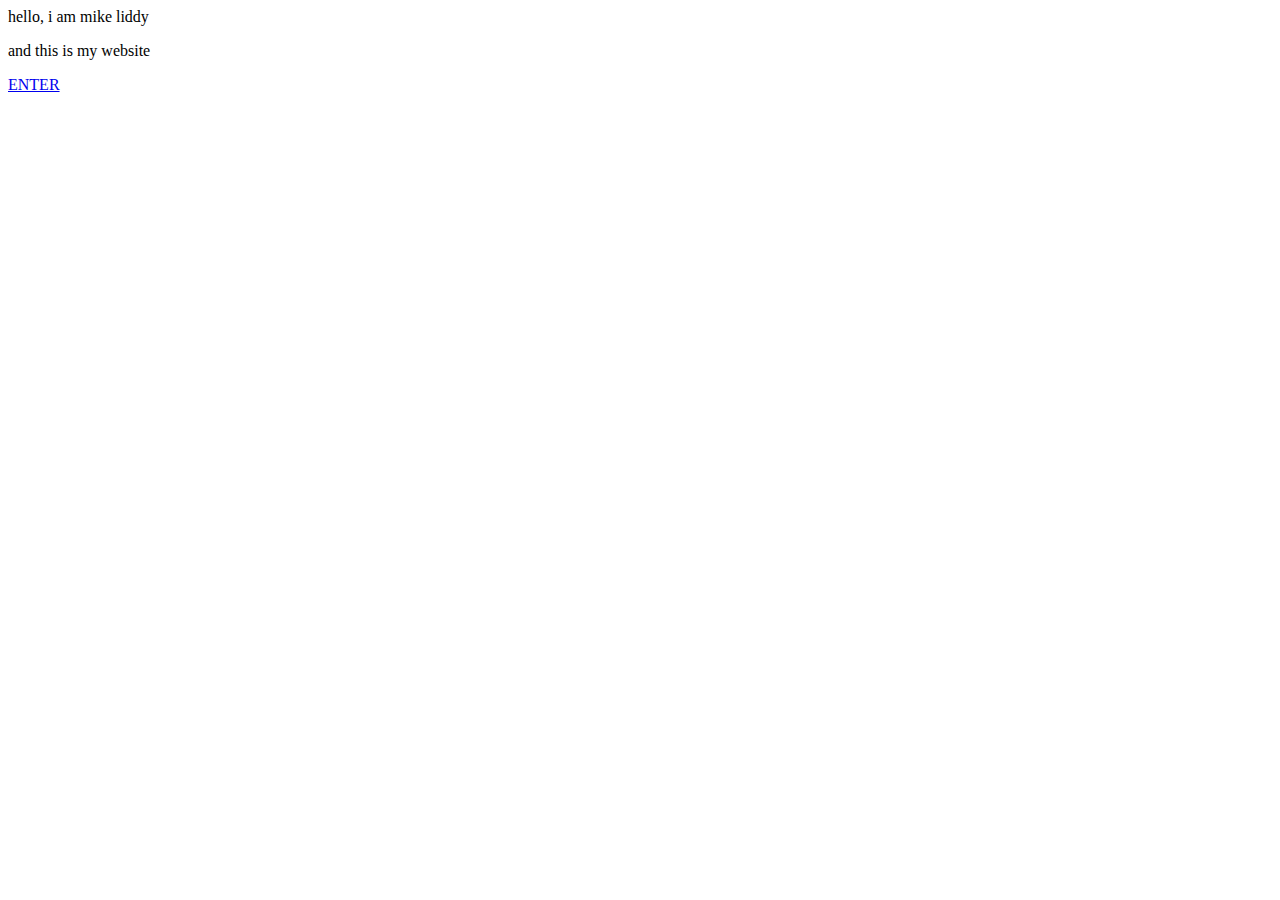
<file: index.html>
<!DOCTYPE html>
<html lang="en">
<head>
    <meta charset="UTF-8">
    <meta name="viewport" content="width=device-width, initial-scale=1.0">
    <title>Document</title>
</head>
<body>
    hello, i am mike liddy <p>and this is my website</p>
    <p><a href="frontpage.html">ENTER</a></p>
</body>

</html>
</file>
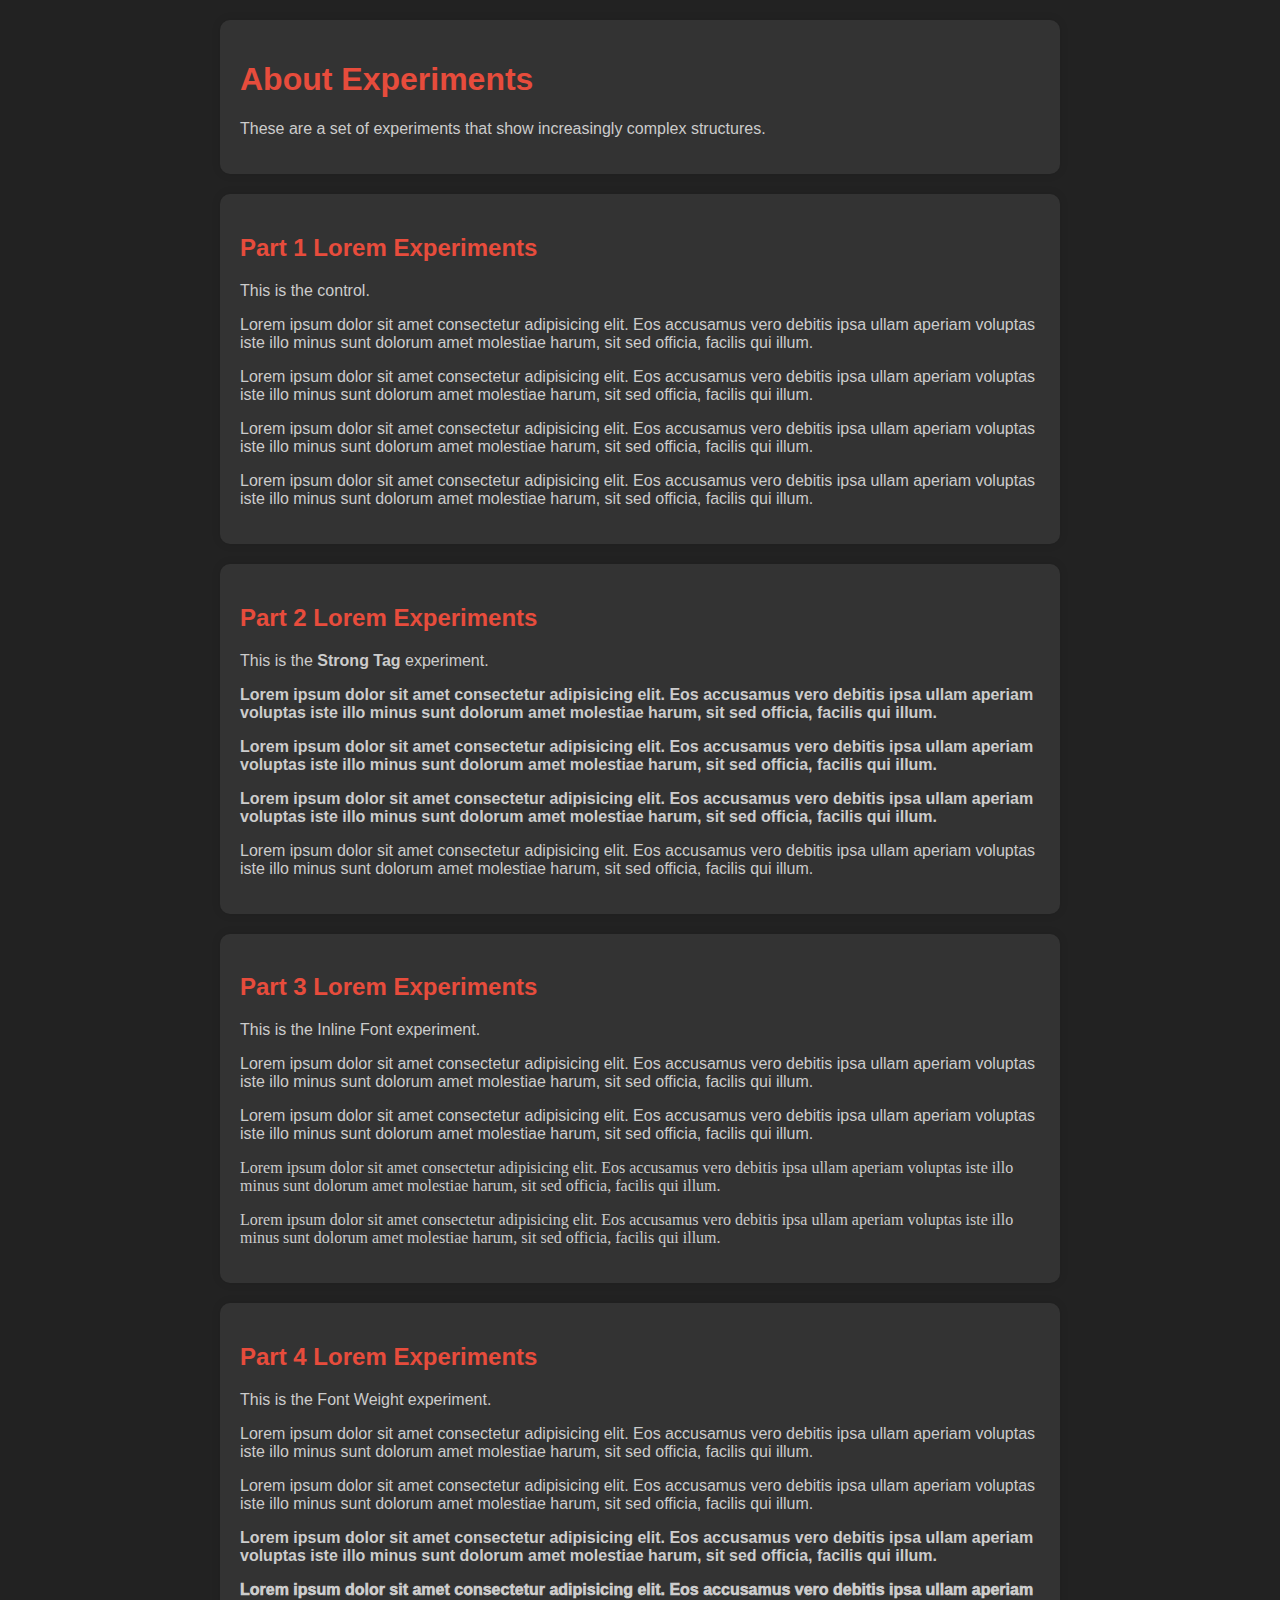
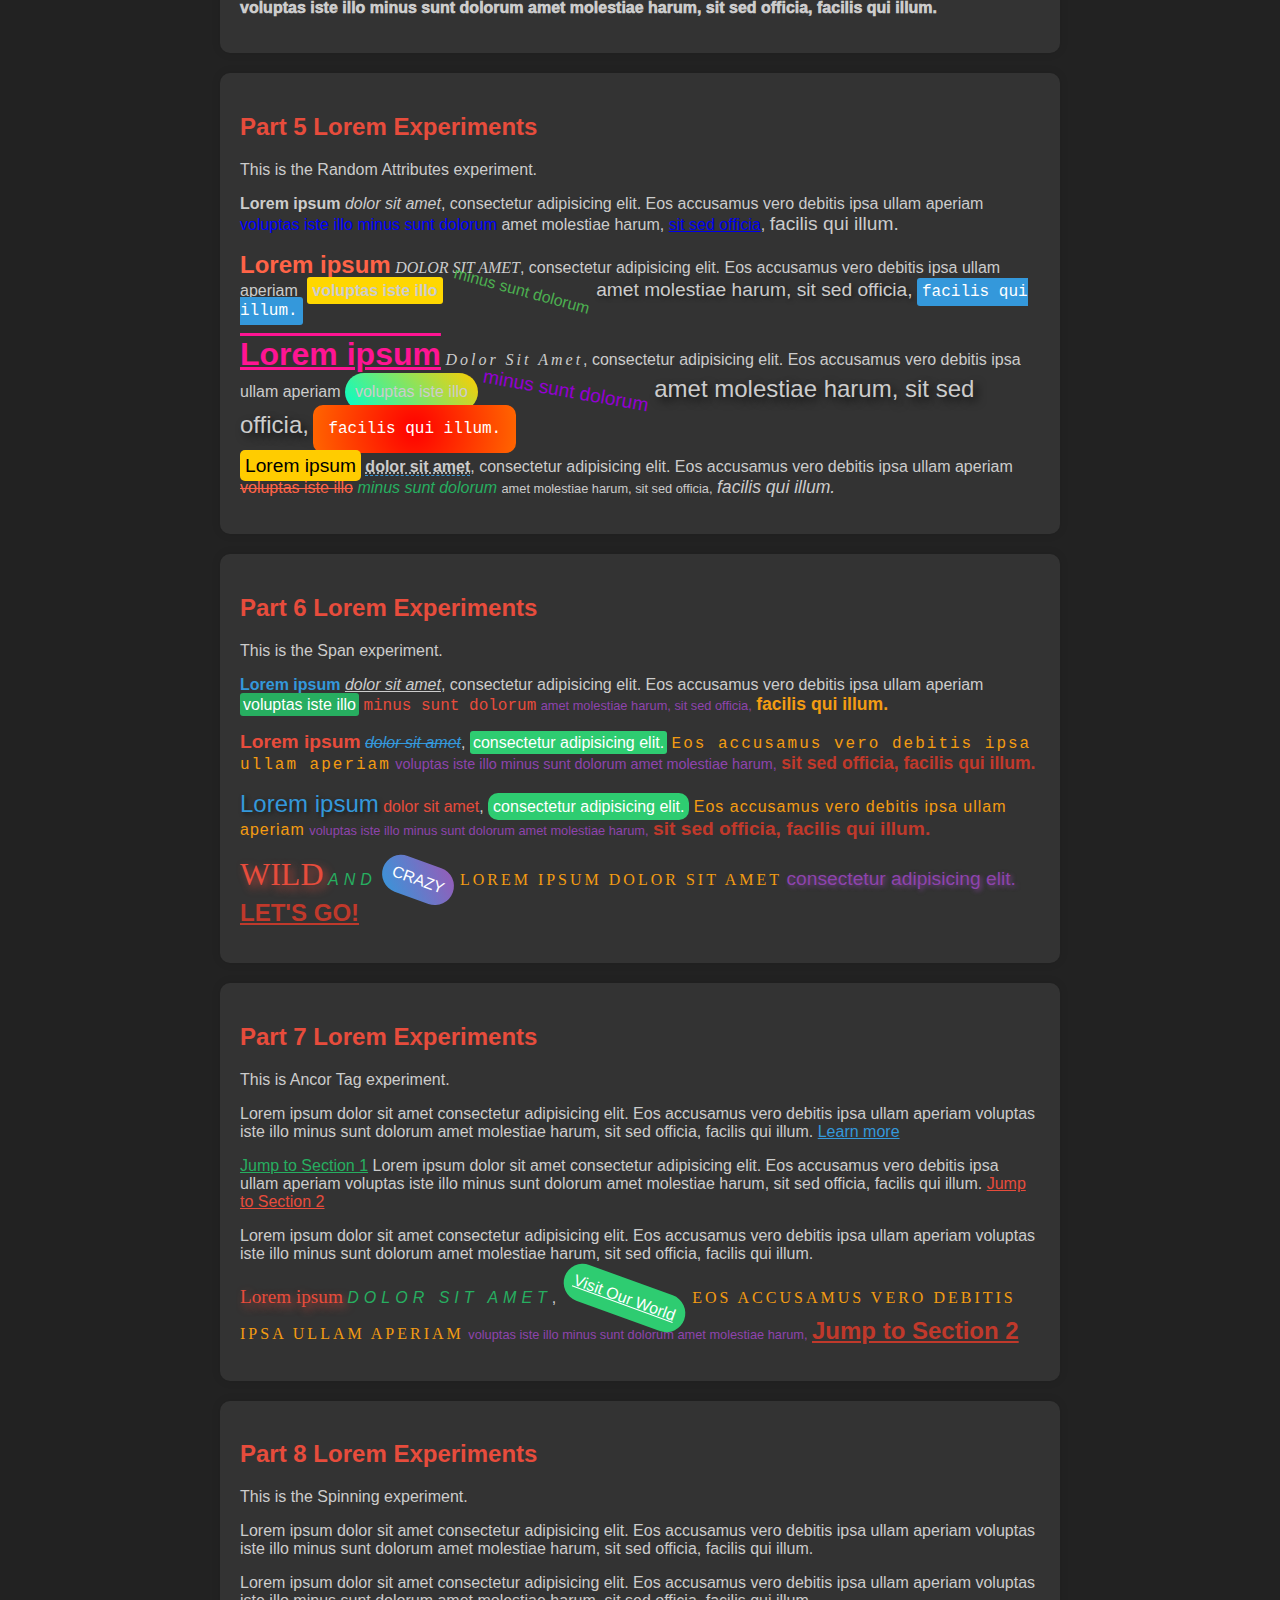
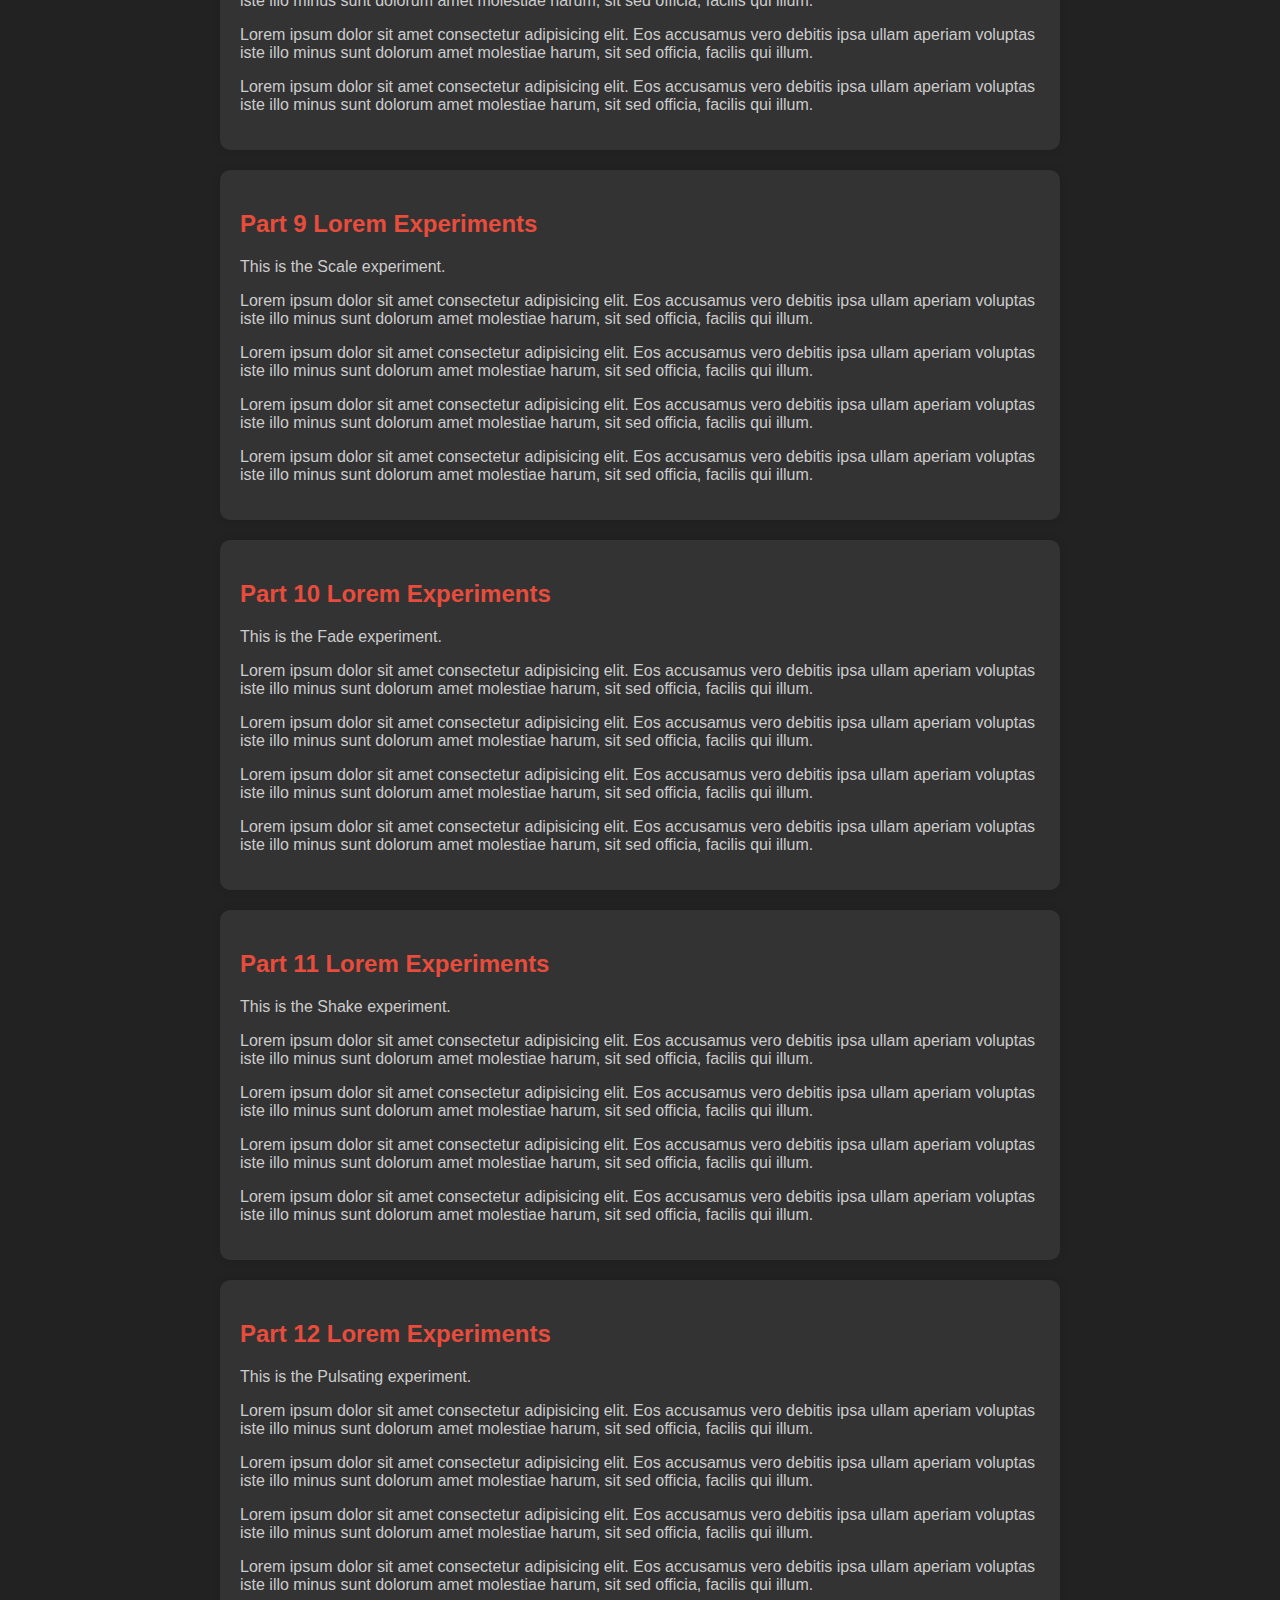
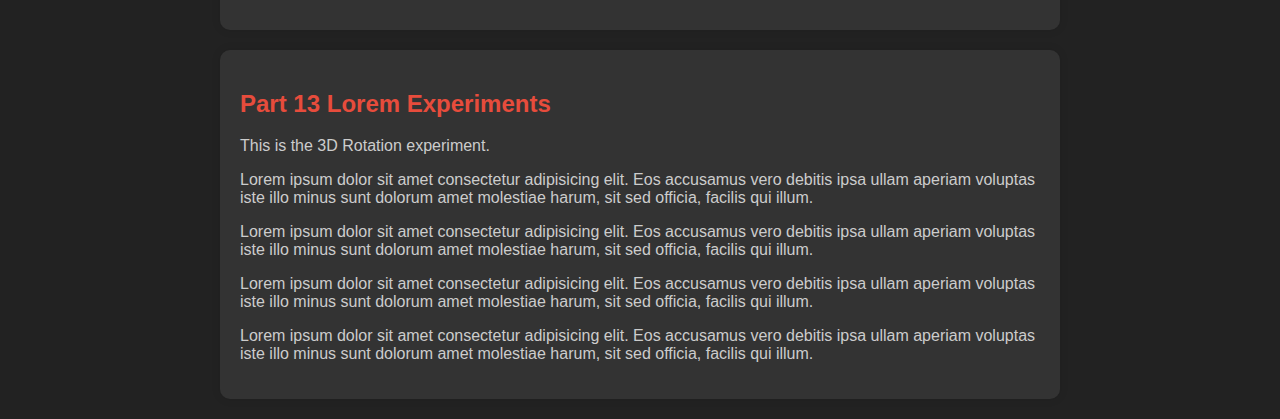
<file: experiment1.html>
<!DOCTYPE html>
<html lang="en">

<head>
    <meta charset="UTF-8">
    <meta name="viewport" content="width=device-width, initial-scale=1.0">
    <title>Document</title>
</head>
<link rel="stylesheet" href="style.css">

<body>
    <section>
        <h1>About Experiments</h1>
        <p>These are a set of experiments that show increasingly complex structures.</p>

    </section>

    <section>
        <h2>Part 1 Lorem Experiments</h2>
        <p>This is the control.</p>
        <p>
            Lorem ipsum dolor sit amet consectetur adipisicing elit. Eos accusamus vero debitis ipsa ullam aperiam
            voluptas iste illo minus sunt dolorum amet molestiae harum, sit sed officia, facilis qui illum. </p>
        <p>
            Lorem ipsum dolor sit amet consectetur adipisicing elit. Eos accusamus vero debitis ipsa ullam aperiam
            voluptas iste illo minus sunt dolorum amet molestiae harum, sit sed officia, facilis qui illum. </p>
        </p>
        <p>
            Lorem ipsum dolor sit amet consectetur adipisicing elit. Eos accusamus vero debitis ipsa ullam aperiam
            voluptas iste illo minus sunt dolorum amet molestiae harum, sit sed officia, facilis qui illum. </p>
        </p>
        <p>
            Lorem ipsum dolor sit amet consectetur adipisicing elit. Eos accusamus vero debitis ipsa ullam aperiam
            voluptas iste illo minus sunt dolorum amet molestiae harum, sit sed officia, facilis qui illum. </p>
        </p>
    </section>

    <section>
        <h2>Part 2 Lorem Experiments</h2>
        <p>This is the <strong>Strong Tag</strong> experiment.</p>
        <p>
            <Strong>Lorem ipsum dolor sit amet consectetur adipisicing elit. Eos accusamus vero debitis ipsa ullam
                aperiam voluptas iste illo minus sunt dolorum amet molestiae harum, sit sed officia, facilis qui illum.
        </p>
        </Strong>
        <p>
            <Strong>Lorem ipsum dolor sit amet consectetur adipisicing elit. Eos accusamus vero debitis ipsa ullam
                aperiam voluptas iste illo minus sunt dolorum amet molestiae harum, sit sed officia, facilis qui illum.
        </p>
        </Strong>
        </p>
        <p>
            <Strong>Lorem ipsum dolor sit amet consectetur adipisicing elit. Eos accusamus vero debitis ipsa ullam
                aperiam voluptas iste illo minus sunt dolorum amet molestiae harum, sit sed officia, facilis qui illum.
        </p>
        </Strong>
        </p>
        <p>
            Lorem ipsum dolor sit amet consectetur adipisicing elit. Eos accusamus vero debitis ipsa ullam aperiam
            voluptas iste illo minus sunt dolorum amet molestiae harum, sit sed officia, facilis qui illum. </p>
        </p>
    </section>

    <section>
        <h2>Part 3 Lorem Experiments</h2>
        <p>This is the <a style="font-family: Impact, Haettenschweiler, 'Arial Narrow Bold', sans-serif;">Inline</a> <a style="font-family: 'Segoe UI', Tahoma, Geneva, Verdana, sans-serif;">Font</a> <a style="font-family: Arial, Helvetica, sans-serif;">experiment</a>.</p>
        <p style="font-family: Arial, sans-serif;">
            Lorem ipsum dolor sit amet consectetur adipisicing elit. Eos accusamus vero debitis ipsa ullam aperiam
            voluptas iste illo minus sunt dolorum amet molestiae harum, sit sed officia, facilis qui illum. </p>
        
        <p style="font-family:'Franklin Gothic Medium', 'Arial Narrow', Arial, sans-serif;">
            Lorem ipsum dolor sit amet consectetur adipisicing elit. Eos accusamus vero debitis ipsa ullam aperiam
            voluptas iste illo minus sunt dolorum amet molestiae harum, sit sed officia, facilis qui illum. </p>

        </p>
        <p style="font-family: 'Times New Roman', sans-serif;">
            Lorem ipsum dolor sit amet consectetur adipisicing elit. Eos accusamus vero debitis ipsa ullam aperiam
            voluptas iste illo minus sunt dolorum amet molestiae harum, sit sed officia, facilis qui illum. </p>

        </p>
        <p style="font-family:Cambria, Cochin, serif;">
            Lorem ipsum dolor sit amet consectetur adipisicing elit. Eos accusamus vero debitis ipsa ullam aperiam
            voluptas iste illo minus sunt dolorum amet molestiae harum, sit sed officia, facilis qui illum. </p>
        </p>
    </section>

    <section>
        <h2>Part 4 Lorem Experiments</h2>
        <p>This is the Font Weight experiment.</p>
        <p style="font-weight: 100;">
            Lorem ipsum dolor sit amet consectetur adipisicing elit. Eos accusamus vero debitis ipsa ullam aperiam
            voluptas iste illo minus sunt dolorum amet molestiae harum, sit sed officia, facilis qui illum. </p>
        <p style="font-weight: 500;">
            Lorem ipsum dolor sit amet consectetur adipisicing elit. Eos accusamus vero debitis ipsa ullam aperiam
            voluptas iste illo minus sunt dolorum amet molestiae harum, sit sed officia, facilis qui illum. </p>

        </p>
        <p style="font-weight: 900;">
            Lorem ipsum dolor sit amet consectetur adipisicing elit. Eos accusamus vero debitis ipsa ullam aperiam
            voluptas iste illo minus sunt dolorum amet molestiae harum, sit sed officia, facilis qui illum. </p>

        </p>
        <p style="font-weight: 1000;">
            Lorem ipsum dolor sit amet consectetur adipisicing elit. Eos accusamus vero debitis ipsa ullam aperiam
            voluptas iste illo minus sunt dolorum amet molestiae harum, sit sed officia, facilis qui illum. </p>
        </p>
    </section>

    <section class="custom-section">
        <h2 class="custom-section">Part 5 Lorem Experiments</h2>
        <p>This is the Random Attributes experiment.</p>
        <p>
            <strong>Lorem ipsum</strong> <em>dolor sit amet</em>, consectetur adipisicing elit. Eos accusamus vero debitis ipsa ullam aperiam
            <span style="color: blue;">voluptas iste illo minus sunt dolorum</span> amet molestiae harum, 
            <a href="#" style="text-decoration: underline;">sit sed officia</a>, <span style="font-size: 1.2em;">facilis qui illum.</span>
        </p>
        <p>
            <strong style="font-size: 1.5em; color: #ff6347;">Lorem ipsum</strong> 
            <em style="font-family: 'Comic Sans MS', cursive; text-transform: uppercase;">dolor sit amet</em>, 
            consectetur adipisicing elit. Eos accusamus vero debitis ipsa ullam aperiam
            <span style="background-color: #ffd700; padding: 5px; border-radius: 3px; margin: 0 5px; font-weight: bold;">voluptas iste illo</span> 
            <a href="#" style="text-decoration: none; color: #4caf50; transform: rotate(15deg); display: inline-block;">minus sunt dolorum</a> 
            <span style="font-size: 1.2em; text-shadow: 2px 2px 4px rgba(0, 0, 0, 0.5);">amet molestiae harum, sit sed officia,</span> 
            <span style="font-family: 'Courier New', monospace; background-color: #3498db; color: white; padding: 5px; border-radius: 3px;">facilis qui illum.</span>
        </p>
        <p>
            <strong style="font-size: 2em; color: #ff1493; text-decoration: underline overline;">Lorem ipsum</strong> 
            <em style="font-family: 'Impact', fantasy; letter-spacing: 3px; text-transform: capitalize;">dolor sit amet</em>, 
            consectetur adipisicing elit. Eos accusamus vero debitis ipsa ullam aperiam
            <span style="background: linear-gradient(45deg, #00ffcc, #ffcc00); padding: 10px; border-radius: 20px; display: inline-block;">voluptas iste illo</span> 
            <a href="#" style="text-decoration: none; color: #9400d3; transform: rotate(10deg); display: inline-block; font-size: 1.2em;">minus sunt dolorum</a> 
            <span style="font-size: 1.5em; text-shadow: 4px 4px 8px rgba(0, 0, 0, 0.7);">amet molestiae harum, sit sed officia,</span> 
            <span style="font-family: 'Courier New', monospace; background: radial-gradient(circle, #ff0000, #ff6600); color: white; padding: 15px; border-radius: 10px;">facilis qui illum.</span>
        </p>
        <p>
            <mark style="background-color: #ffcc00; padding: 5px; border-radius: 5px; font-size: 1.2em;">Lorem ipsum</mark> 
            <abbr title="Dolor Sit Amet" style="border-bottom: 1px dashed #3498db; cursor: help; font-weight: bold;">dolor sit amet</abbr>, 
            consectetur adipisicing elit. Eos accusamus vero debitis ipsa ullam aperiam
            <del style="text-decoration: line-through; color: #ff6347;">voluptas iste illo</del> 
            <a href="#" style="text-decoration: none; color: #27ae60; font-style: oblique;">minus sunt dolorum</a> 
            <small style="font-size: 0.8em;">amet molestiae harum, sit sed officia,</small> 
            <cite style="font-style: italic; font-size: 1.1em;">facilis qui illum.</cite>
        </p>
                        
    </section>

    <section>
        <h2>Part 6 Lorem Experiments</h2>
        <p>This is the Span experiment.</p>
        <p>
            <span style="font-weight: bold; color: #3498db;">Lorem ipsum</span> 
            <span style="font-style: italic; text-decoration: underline;">dolor sit amet</span>, 
            consectetur adipisicing elit. Eos accusamus vero debitis ipsa ullam aperiam
            <span style="background-color: #27ae60; color: white; padding: 3px; border-radius: 3px;">voluptas iste illo</span> 
            <span style="font-family: 'Courier New', monospace; color: #e74c3c;">minus sunt dolorum</span> 
            <span style="font-size: 0.8em; color: #8e44ad;">amet molestiae harum, sit sed officia,</span> 
            <span style="font-weight: bold; font-size: 1.1em; color: #f39c12;">facilis qui illum.</span>
        </p>
        <p>
            <span style="font-size: 1.2em; color: #e74c3c; font-weight: bold;">Lorem ipsum</span> 
            <span style="font-style: italic; text-decoration: line-through; color: #3498db;">dolor sit amet</span>, 
            <span style="background-color: #2ecc71; color: white; padding: 3px; border-radius: 3px;">consectetur adipisicing elit.</span> 
            <span style="font-family: 'Courier New', monospace; color: #f39c12; letter-spacing: 2px;">Eos accusamus vero debitis ipsa ullam aperiam</span> 
            <span style="font-size: 0.9em; color: #8e44ad;">voluptas iste illo minus sunt dolorum amet molestiae harum,</span> 
            <span style="font-weight: bold; font-size: 1.1em; color: #c0392b;">sit sed officia, facilis qui illum.</span>
        </p>
        
        <p>
            <span style="font-size: 1.5em; color: #3498db; text-shadow: 2px 2px 4px rgba(0, 0, 0, 0.5);">Lorem ipsum</span> 
            <span style="font-style: normal; text-decoration: none; color: #e74c3c;">dolor sit amet</span>, 
            <span style="background-color: #2ecc71; color: white; padding: 5px; border-radius: 10px;">consectetur adipisicing elit.</span> 
            <span style="font-family: 'Verdana', sans-serif; color: #f39c12; letter-spacing: 1px;">Eos accusamus vero debitis ipsa ullam aperiam</span> 
            <span style="font-size: 0.8em; color: #8e44ad;">voluptas iste illo minus sunt dolorum amet molestiae harum,</span> 
            <span style="font-weight: bold; font-size: 1.2em; color: #c0392b;">sit sed officia, facilis qui illum.</span>
        </p>
        
        <p class="waycrazy">
            <span style="font-size: 2em; color: #e74c3c; text-shadow: 4px 4px 8px rgba(231, 76, 60, 0.7); font-family: 'Bangers', cursive;">WILD</span> 
            <span style="font-style: italic; text-decoration: blink; color: #27ae60; letter-spacing: 5px; text-transform: uppercase;">and</span> 
            <span style="background: linear-gradient(45deg, #3498db, #9b59b6); color: white; padding: 10px; border-radius: 20px; display: inline-block; transform: rotate(20deg);">CRAZY</span> 
            <span style="font-family: 'Comic Sans MS', cursive; color: #f39c12; letter-spacing: 3px; text-transform: uppercase;">Lorem ipsum dolor sit amet</span> 
            <span style="font-size: 1.2em; color: #8e44ad; text-shadow: 2px 2px 4px rgba(142, 68, 173, 0.7);">consectetur adipisicing elit.</span> 
            <span style="font-weight: bold; font-size: 1.5em; color: #c0392b; text-decoration: underline; animation: rainbow 3s infinite;">LET'S GO!</span>
        </p>
        
    </section>
    <section>
        <h2>Part 7 Lorem Experiments</h2>
        <p>This is Ancor Tag experiment.</p>
        <p>
            Lorem ipsum dolor sit amet consectetur adipisicing elit. Eos accusamus vero debitis ipsa ullam aperiam
            voluptas iste illo minus sunt dolorum amet molestiae harum, sit sed officia, facilis qui illum. 
            <a href="https://example.com" style="color: #3498db; text-decoration: underline;">Learn more</a>
        </p>
        <p>
            <!-- Another paragraph with anchors -->
            <a href="#section1" style="color: #27ae60; text-decoration: underline;">Jump to Section 1</a> 
            Lorem ipsum dolor sit amet consectetur adipisicing elit. Eos accusamus vero debitis ipsa ullam aperiam
            voluptas iste illo minus sunt dolorum amet molestiae harum, sit sed officia, facilis qui illum. 
            <a href="#section2" style="color: #e74c3c; text-decoration: underline;">Jump to Section 2</a>
        </p>
        
        <p>
            Lorem ipsum dolor sit amet consectetur adipisicing elit. Eos accusamus vero debitis ipsa ullam aperiam
            voluptas iste illo minus sunt dolorum amet molestiae harum, sit sed officia, facilis qui illum. </p>
        </p>
        <p>
            <span style="font-size: 1.2em; color: #e74c3c; text-shadow: 4px 4px 8px rgba(231, 76, 60, 0.7); font-family: 'Bangers', cursive;">Lorem ipsum</span> 
            <span style="font-style: italic; text-decoration: blink; color: #27ae60; letter-spacing: 5px; text-transform: uppercase;">dolor sit amet</span>, 
            <a href="https://example.com" style="background-color: #2ecc71; color: white; padding: 10px; border-radius: 20px; display: inline-block; transform: rotate(20deg);">Visit Our World</a> 
            <span style="font-family: 'Comic Sans MS', cursive; color: #f39c12; letter-spacing: 3px; text-transform: uppercase;">Eos accusamus vero debitis ipsa ullam aperiam</span> 
            <span style="font-size: 0.8em; color: #8e44ad;">voluptas iste illo minus sunt dolorum amet molestiae harum,</span> 
            <a href="#section2" style="font-weight: bold; font-size: 1.5em; color: #c0392b; text-decoration: underline; animation: colorCycle 3s infinite;">Jump to Section 2</a>
        </p>
    </section>

    <section>
        <h2>Part 8 Lorem Experiments</h2>
        <p>This is the Spinning experiment.</p>
        <p id="spin-paragraph">
            Lorem ipsum dolor sit amet consectetur adipisicing elit. Eos accusamus vero debitis ipsa ullam aperiam
            voluptas iste illo minus sunt dolorum amet molestiae harum, sit sed officia, facilis qui illum. </p>
        <p id="spin-paragraph2">
            Lorem ipsum dolor sit amet consectetur adipisicing elit. Eos accusamus vero debitis ipsa ullam aperiam
            voluptas iste illo minus sunt dolorum amet molestiae harum, sit sed officia, facilis qui illum. </p>
        </p>
        <p id="spin-paragraph3">
            Lorem ipsum dolor sit amet consectetur adipisicing elit. Eos accusamus vero debitis ipsa ullam aperiam
            voluptas iste illo minus sunt dolorum amet molestiae harum, sit sed officia, facilis qui illum. </p>
        </p>
        <p id="spin-paragraph1">
            Lorem ipsum dolor sit amet consectetur adipisicing elit. Eos accusamus vero debitis ipsa ullam aperiam
            voluptas iste illo minus sunt dolorum amet molestiae harum, sit sed officia, facilis qui illum. </p>
        </p>
    </section>

    <section>
        <h2>Part 9 Lorem Experiments</h2>
        <p>This is the Scale experiment.</p>
        <p class="scaled-element">
            Lorem ipsum dolor sit amet consectetur adipisicing elit. Eos accusamus vero debitis ipsa ullam aperiam
            voluptas iste illo minus sunt dolorum amet molestiae harum, sit sed officia, facilis qui illum. </p>
        <p class="scaled-element1">
            Lorem ipsum dolor sit amet consectetur adipisicing elit. Eos accusamus vero debitis ipsa ullam aperiam
            voluptas iste illo minus sunt dolorum amet molestiae harum, sit sed officia, facilis qui illum. </p>
        </p>
        <p class="scaled-element2">
            Lorem ipsum dolor sit amet consectetur adipisicing elit. Eos accusamus vero debitis ipsa ullam aperiam
            voluptas iste illo minus sunt dolorum amet molestiae harum, sit sed officia, facilis qui illum. </p>
        </p>
        <p class="scaled-element3">
            Lorem ipsum dolor sit amet consectetur adipisicing elit. Eos accusamus vero debitis ipsa ullam aperiam
            voluptas iste illo minus sunt dolorum amet molestiae harum, sit sed officia, facilis qui illum. </p>
        </p>
    </section>

    <section>
        <h2>Part 10 Lorem Experiments</h2>
        <p>This is the Fade experiment.</p>
        <p class="fading-element">
            Lorem ipsum dolor sit amet consectetur adipisicing elit. Eos accusamus vero debitis ipsa ullam aperiam
            voluptas iste illo minus sunt dolorum amet molestiae harum, sit sed officia, facilis qui illum. </p>
        <p class="fading-element1">
            Lorem ipsum dolor sit amet consectetur adipisicing elit. Eos accusamus vero debitis ipsa ullam aperiam
            voluptas iste illo minus sunt dolorum amet molestiae harum, sit sed officia, facilis qui illum. </p>
        </p>
        <p class="fading-element2">
            Lorem ipsum dolor sit amet consectetur adipisicing elit. Eos accusamus vero debitis ipsa ullam aperiam
            voluptas iste illo minus sunt dolorum amet molestiae harum, sit sed officia, facilis qui illum. </p>
        </p>
        <p class="fading-element3">
            Lorem ipsum dolor sit amet consectetur adipisicing elit. Eos accusamus vero debitis ipsa ullam aperiam
            voluptas iste illo minus sunt dolorum amet molestiae harum, sit sed officia, facilis qui illum. </p>
        </p>
    </section>

    <section>
        <h2>Part 11 Lorem Experiments</h2>
        <p>This is the Shake experiment.</p>
        <p class="shaking-element">
            Lorem ipsum dolor sit amet consectetur adipisicing elit. Eos accusamus vero debitis ipsa ullam aperiam
            voluptas iste illo minus sunt dolorum amet molestiae harum, sit sed officia, facilis qui illum. </p>
        <p class="shaking-element1">
            Lorem ipsum dolor sit amet consectetur adipisicing elit. Eos accusamus vero debitis ipsa ullam aperiam
            voluptas iste illo minus sunt dolorum amet molestiae harum, sit sed officia, facilis qui illum. </p>
        </p>
        <p class="shaking-element2">
            Lorem ipsum dolor sit amet consectetur adipisicing elit. Eos accusamus vero debitis ipsa ullam aperiam
            voluptas iste illo minus sunt dolorum amet molestiae harum, sit sed officia, facilis qui illum. </p>
        </p>
        <p class="shaking-element3">
            Lorem ipsum dolor sit amet consectetur adipisicing elit. Eos accusamus vero debitis ipsa ullam aperiam
            voluptas iste illo minus sunt dolorum amet molestiae harum, sit sed officia, facilis qui illum. </p>
        </p>
    </section>

    <section>
        <h2>Part 12 Lorem Experiments</h2>
        <p>This is the Pulsating experiment.</p>
        <p class="pulsating-element">
            Lorem ipsum dolor sit amet consectetur adipisicing elit. Eos accusamus vero debitis ipsa ullam aperiam
            voluptas iste illo minus sunt dolorum amet molestiae harum, sit sed officia, facilis qui illum. </p>
        <p class="pulsating-element1">
            Lorem ipsum dolor sit amet consectetur adipisicing elit. Eos accusamus vero debitis ipsa ullam aperiam
            voluptas iste illo minus sunt dolorum amet molestiae harum, sit sed officia, facilis qui illum. </p>
        </p>
        <p class="pulsating-element2">
            Lorem ipsum dolor sit amet consectetur adipisicing elit. Eos accusamus vero debitis ipsa ullam aperiam
            voluptas iste illo minus sunt dolorum amet molestiae harum, sit sed officia, facilis qui illum. </p>
        </p>
        <p class="pulsating-element3">
            Lorem ipsum dolor sit amet consectetur adipisicing elit. Eos accusamus vero debitis ipsa ullam aperiam
            voluptas iste illo minus sunt dolorum amet molestiae harum, sit sed officia, facilis qui illum. </p>
        </p>
    </section>

    <section>
        <h2>Part 13 Lorem Experiments</h2>
        <p>This is the 3D Rotation experiment.</p>
        <p class="rotating-3d-element">
            Lorem ipsum dolor sit amet consectetur adipisicing elit. Eos accusamus vero debitis ipsa ullam aperiam
            voluptas iste illo minus sunt dolorum amet molestiae harum, sit sed officia, facilis qui illum. </p>
        <p class="rotating-3d-element1">
            Lorem ipsum dolor sit amet consectetur adipisicing elit. Eos accusamus vero debitis ipsa ullam aperiam
            voluptas iste illo minus sunt dolorum amet molestiae harum, sit sed officia, facilis qui illum. </p>
        </p>
        <p class="rotating-3d-element2">
            Lorem ipsum dolor sit amet consectetur adipisicing elit. Eos accusamus vero debitis ipsa ullam aperiam
            voluptas iste illo minus sunt dolorum amet molestiae harum, sit sed officia, facilis qui illum. </p>
        </p>
        <p class="rotating-3d-element3">
            Lorem ipsum dolor sit amet consectetur adipisicing elit. Eos accusamus vero debitis ipsa ullam aperiam
            voluptas iste illo minus sunt dolorum amet molestiae harum, sit sed officia, facilis qui illum. </p>
        </p>
    </section>
</body>

</html>
</file>
<file: style.css>
body {
    font-family: 'Arial', sans-serif;
    margin: 0;
    padding: 0;
    background-color: #222; /* Darker black */
    color: #ccc;
}

header {
    background-color: #222; /* Darker black */
    color: #ecf0f1;
    padding: 20px;
    text-align: center;
    border-radius: 10px 10px 0 0;
}

header img {
    border-radius: 50%;
    max-width: 100px;
}

section {
    max-width: 800px;
    margin: 20px auto;
    padding: 20px;
    background-color: #333; /* Darker black */
    box-shadow: 0 0 10px rgba(0, 0, 0, 0.1);
    border-radius: 10px;
}

h1, h2, h3 {
    color: #e74c3c; /* Red */
}

ul {
    list-style-type: none;
    padding: 0;
}

li {
    margin-bottom: 10px;
}


footer {
    text-align: center;
    padding: 10px;
    position: relative;
    bottom: 0;
    width: 100%;
}

@keyframes rainbow {
    0% { color: #c0392b; }
    20% { color: #e74c3c; }
    40% { color: #f39c12; }
    60% { color: #27ae60; }
    80% { color: #3498db; }
    100% { color: #8e44ad; }
}

@keyframes colorCycle {
    0% { color: #c0392b; }
    20% { color: #e74c3c; }
    40% { color: #f39c12; }
    60% { color: #27ae60; }
    80% { color: #3498db; }
    100% { color: #8e44ad; }
}

@keyframes spin {
    0% { transform: rotate(0deg); }
    100% { transform: rotate(360deg); }
}



#spin-paragraph {
    animation: spin 5s infinite linear;
}

#spin-paragraph1 {
    animation: spin 10s infinite linear;
}

#spin-paragraph2 {
    animation: spin 1s infinite linear;
}

#spin-paragraph3 {
    animation: spin 5s infinite linear;
}

@keyframes scale {
    0% { transform: scale(1); }
    50% { transform: scale(1.5); }
    100% { transform: scale(1); }
}

.scaled-element {
    animation: scale 3s infinite ease-in-out;
}

.scaled-element1 {
    animation: scale 1s infinite ease-in-out;
}

@keyframes scale2 {
    0% { transform: scale(1); }
    50% { transform: scale(500); }
    100% { transform: scale(1); }
}

.scaled-element2 {
    animation: scale2 30s infinite ease-in-out;
}
.scaled-element3 {
    animation: scale2 50s infinite ease-in-out;
}

@keyframes fadeInOut {
    0%, 100% { opacity: 0; }
    50% { opacity: 1; }
}

.fading-element {
    animation: fadeInOut 3s infinite ease-in-out;
}
.fading-element1 {
    animation: fadeInOut 5s infinite ease-in-out;
}
@keyframes fadeInOut2 {
    0%, 100% { opacity: .5; }
    50% { opacity: 1; }
}
.fading-element2 {
    animation: fadeInOut2 3s infinite ease-in-out;
}
.fading-element3 {
    animation: fadeInOut2 5s infinite ease-in-out;
}

@keyframes shake {
    0%, 100% { transform: translateX(0); }
    25%, 75% { transform: translateX(-10px); }
    50% { transform: translateX(10px); }
}

.shaking-element {
    animation: shake 3s infinite ease-in-out;
}
.shaking-element1 {
    animation: shake 1s infinite ease-in-out;
}
.shaking-element2 {
    animation: shake .1s infinite ease-in-out;
}
.shaking-element3 {
    animation: shake .0000004s infinite ease-in-out;
}

@keyframes pulsate {
    0%, 100% { transform: scale(1); }
    50% { transform: scale(1.2); }
}

.pulsating-element {
    animation: pulsate 3s infinite ease-in-out;
}

.pulsating-element1 {
    animation: pulsate 5s infinite ease-in-out;
}


.pulsating-element2 {
    animation: pulsate .1s infinite ease-in-out;
}

.pulsating-element3 {
    animation: pulsate .00004s infinite ease-in-out;
}

@keyframes rotate3D {
    0% { transform: rotateY(0); }
    100% { transform: rotateY(360deg); }
}

.rotating-3d-element {
    animation: rotate3D 5s infinite linear;
}
.rotating-3d-element1 {
    animation: rotate3D 25s infinite linear;
}

@keyframes rotate3D2 {
    0% { transform: rotateY(7); }
    100% { transform: rotateY(186deg); }
}

.rotating-3d-element2 {
    animation: rotate3D2 5s infinite linear;
}
.rotating-3d-element3 {
    animation: rotate3D2 1s infinite linear;
}
</file>
